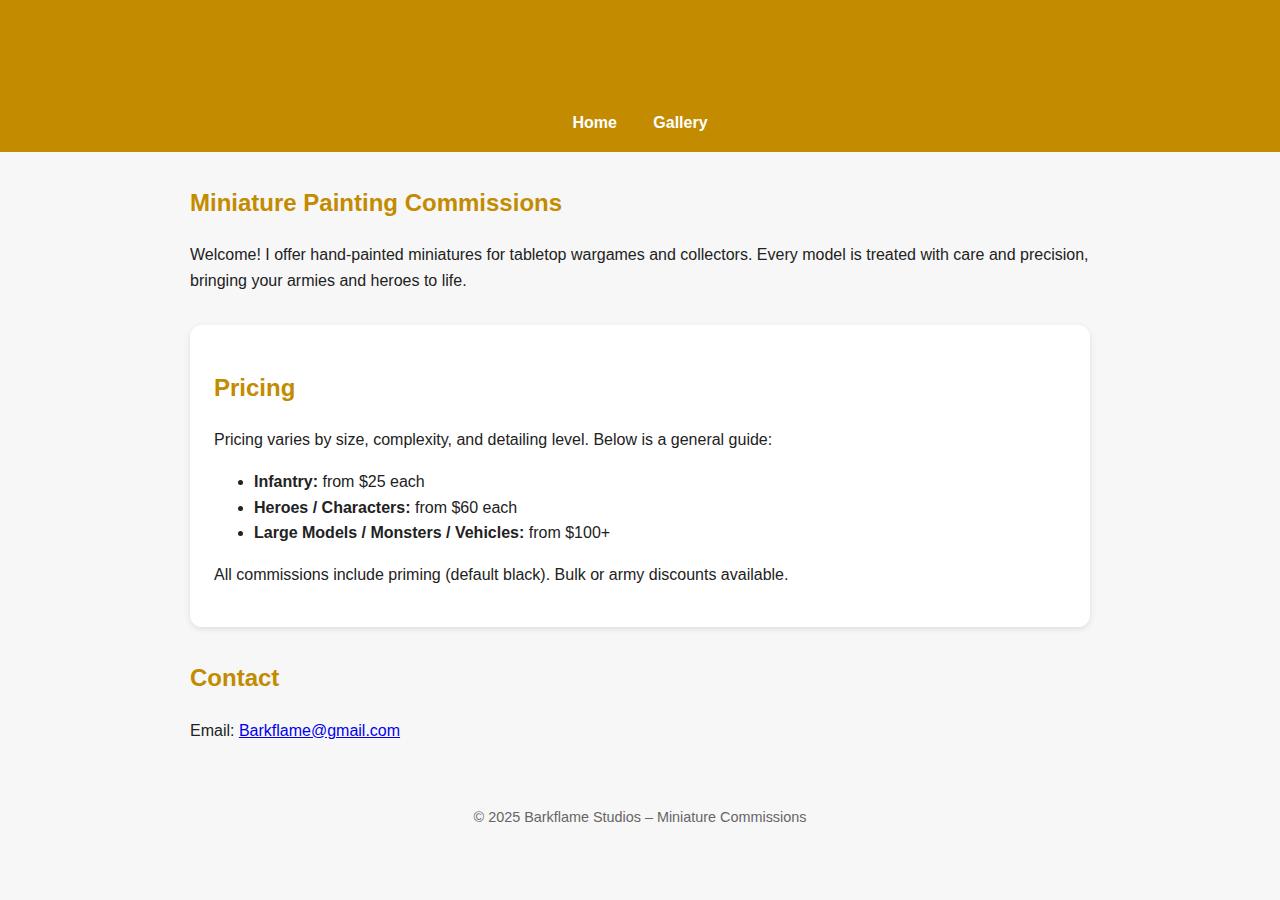
<file: HTML & CSS/index.html>
<!DOCTYPE html>
<html lang="en">
<head>
<meta charset="UTF-8">
    <meta name="viewport" content="width=device-width, initial-scale=1.0">
    <title>Barkflame Studios | Miniature Commissions</title>
    <link rel="stylesheet" href="style.css">
</head>
<body>

    <header>
        <h1>Barkflame Studios</h1>
        <nav>
            <a href="index.html">Home</a>
            <a href="gallery.html">Gallery</a>
        </nav>
    </header>

    <main>
        <section>
            <h2>Miniature Painting Commissions</h2>
            <p>Welcome! I offer hand-painted miniatures for tabletop wargames and collectors. Every model is treated with care and precision, bringing your armies and heroes to life.</p>
        </section>

        <section class="pricing">
            <h2>Pricing</h2>
            <p>Pricing varies by size, complexity, and detailing level. Below is a general guide:</p>
            <ul>
                <li><strong>Infantry:</strong> from $25 each</li>
                <li><strong>Heroes / Characters:</strong> from $60 each</li>
                <li><strong>Large Models / Monsters / Vehicles:</strong> from $100+</li>
            </ul>
            <p>All commissions include priming (default black). Bulk or army discounts available.</p>
    </section>

    <section>
        <h2>Contact</h2>
            <p>Email: <a href="mailto:Barkflame@gmail.com">Barkflame@gmail.com</a></p>
        </section>
  </main>

  <footer>
        <p>© 2025 Barkflame Studios – Miniature Commissions</p>
  </footer>

</body>
</html>
</file>
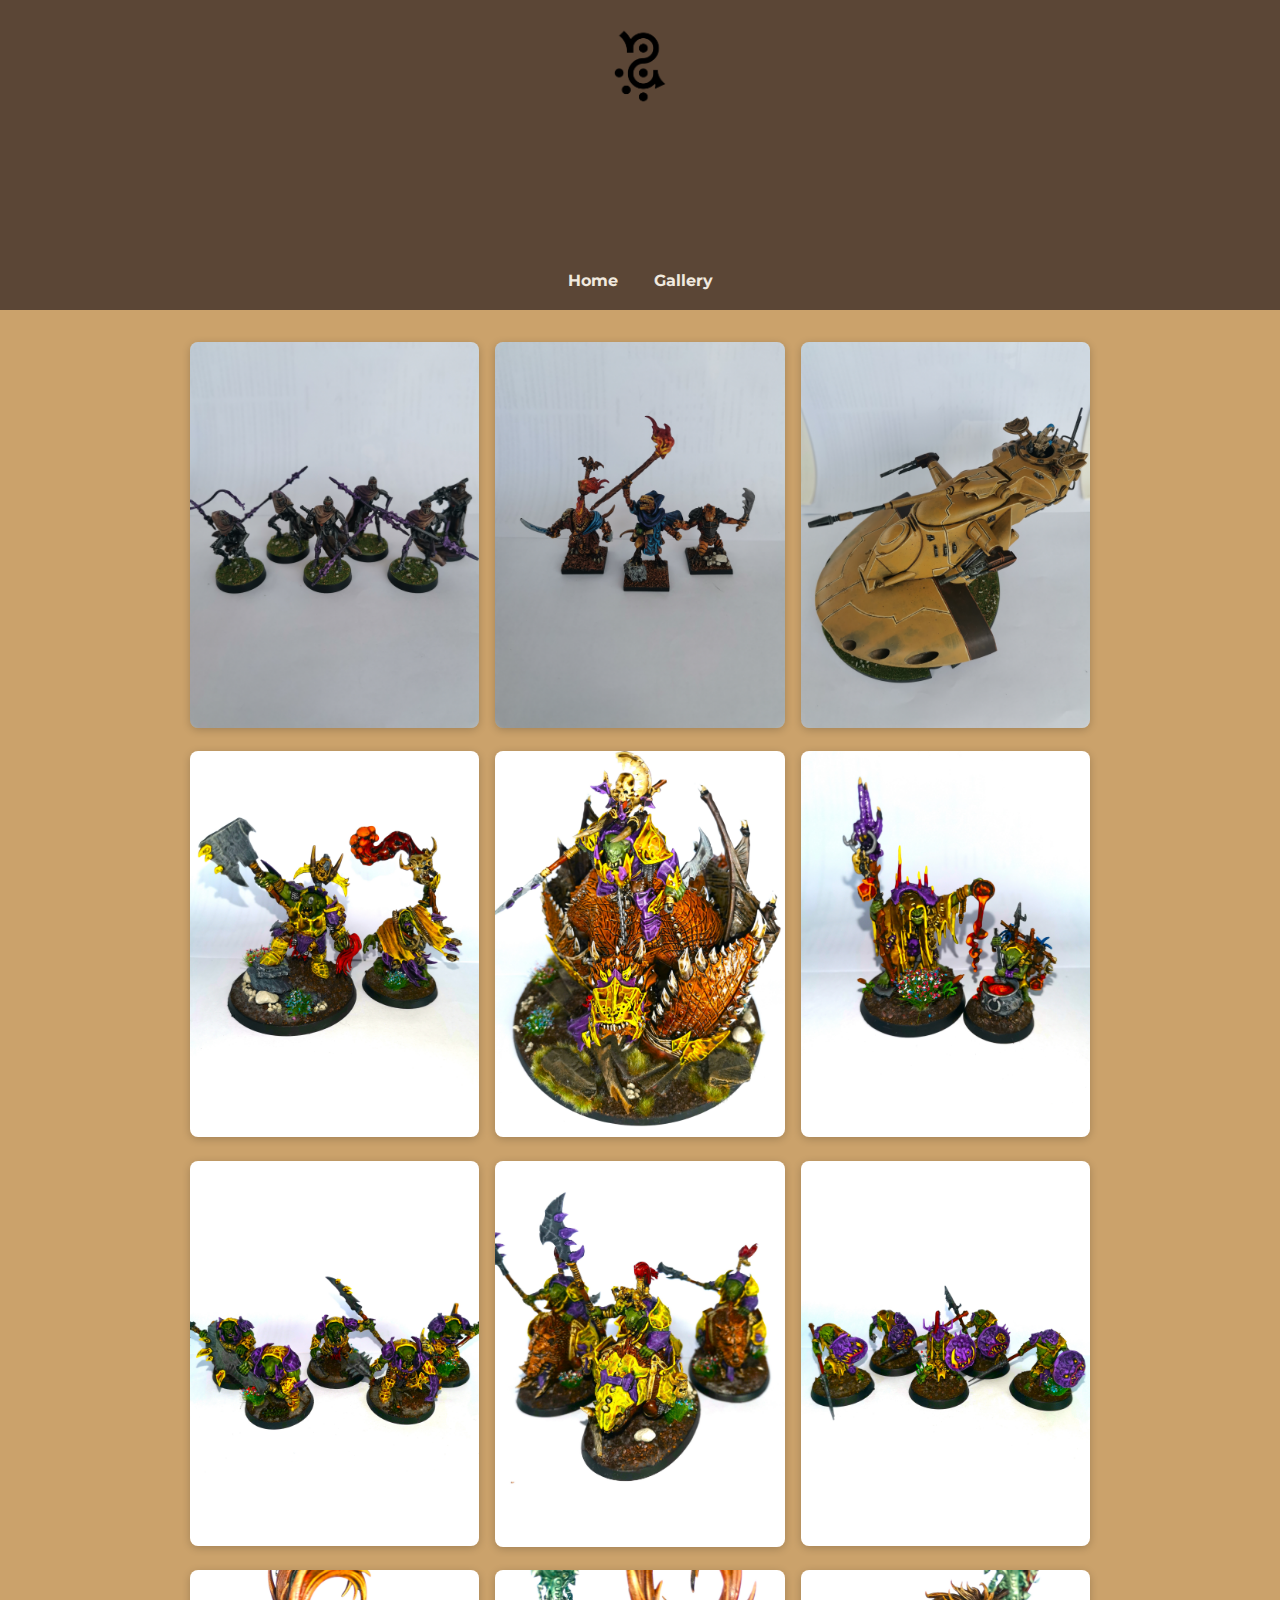
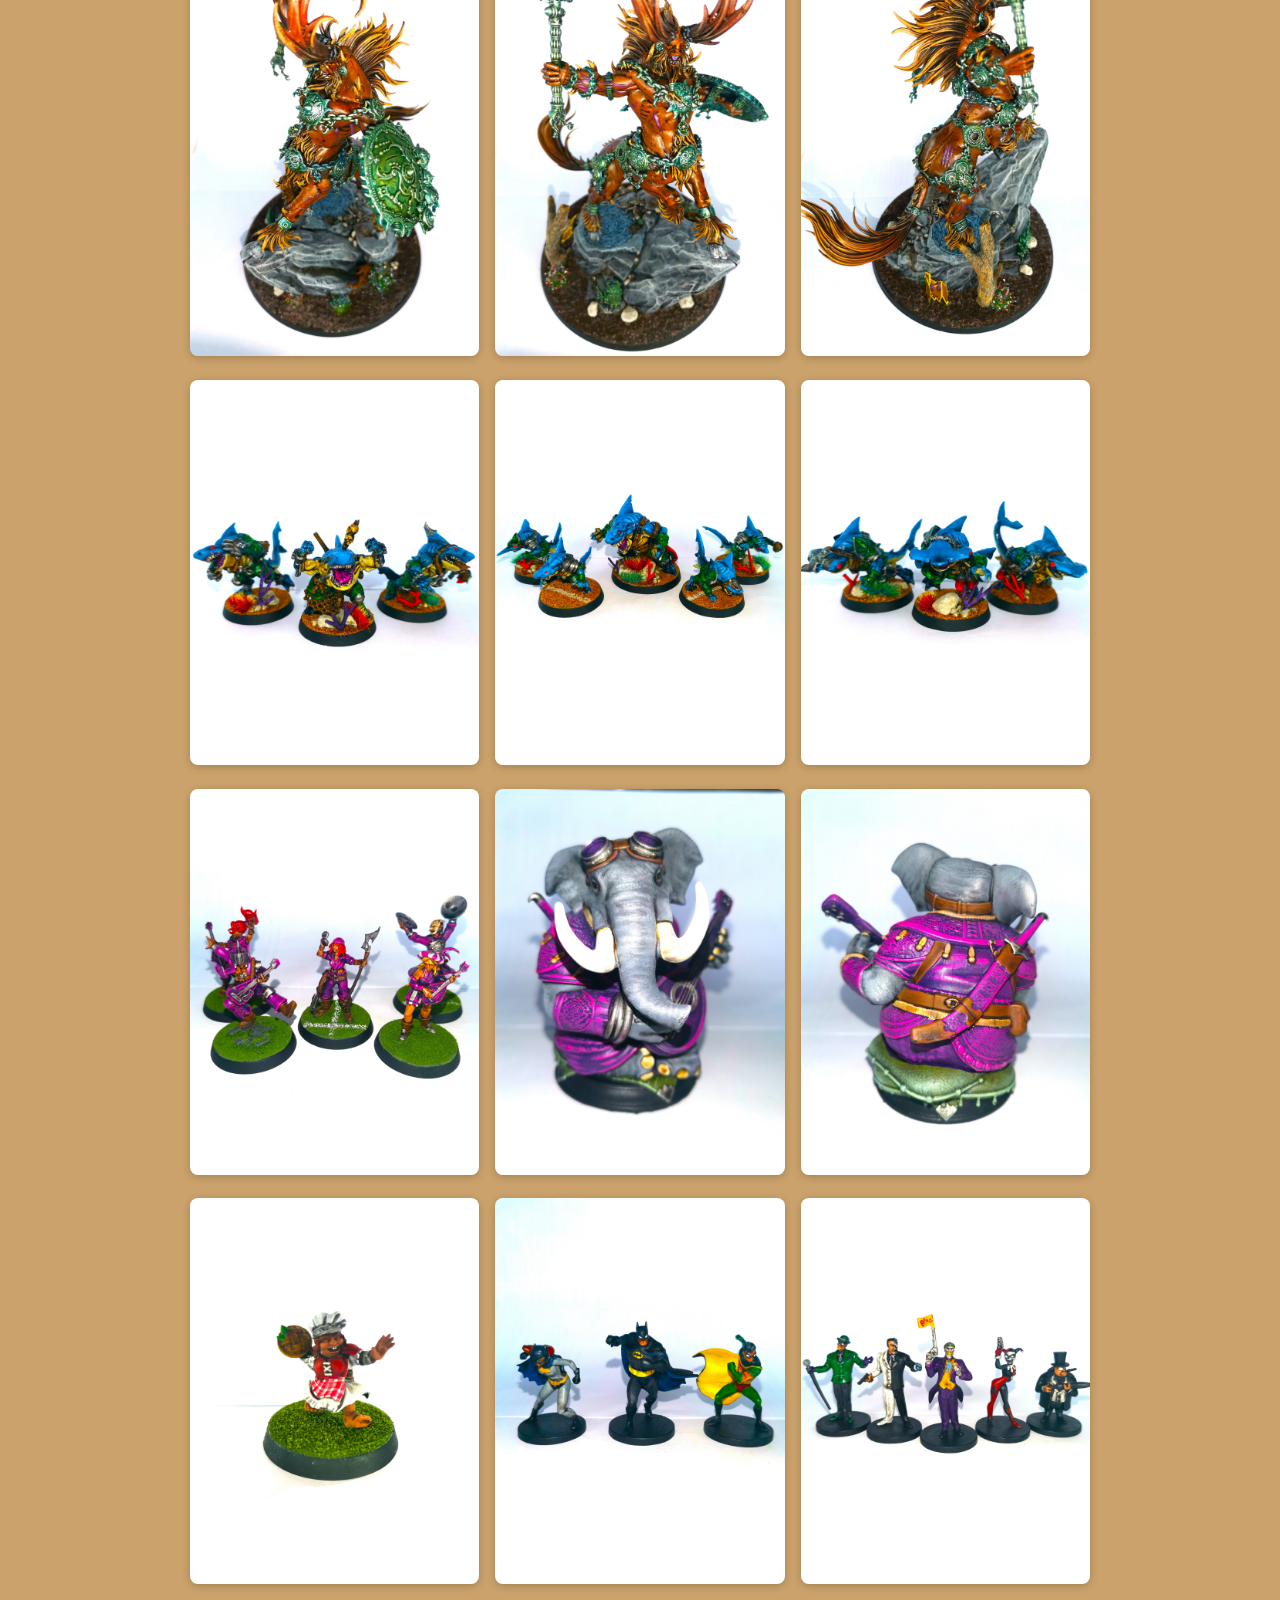
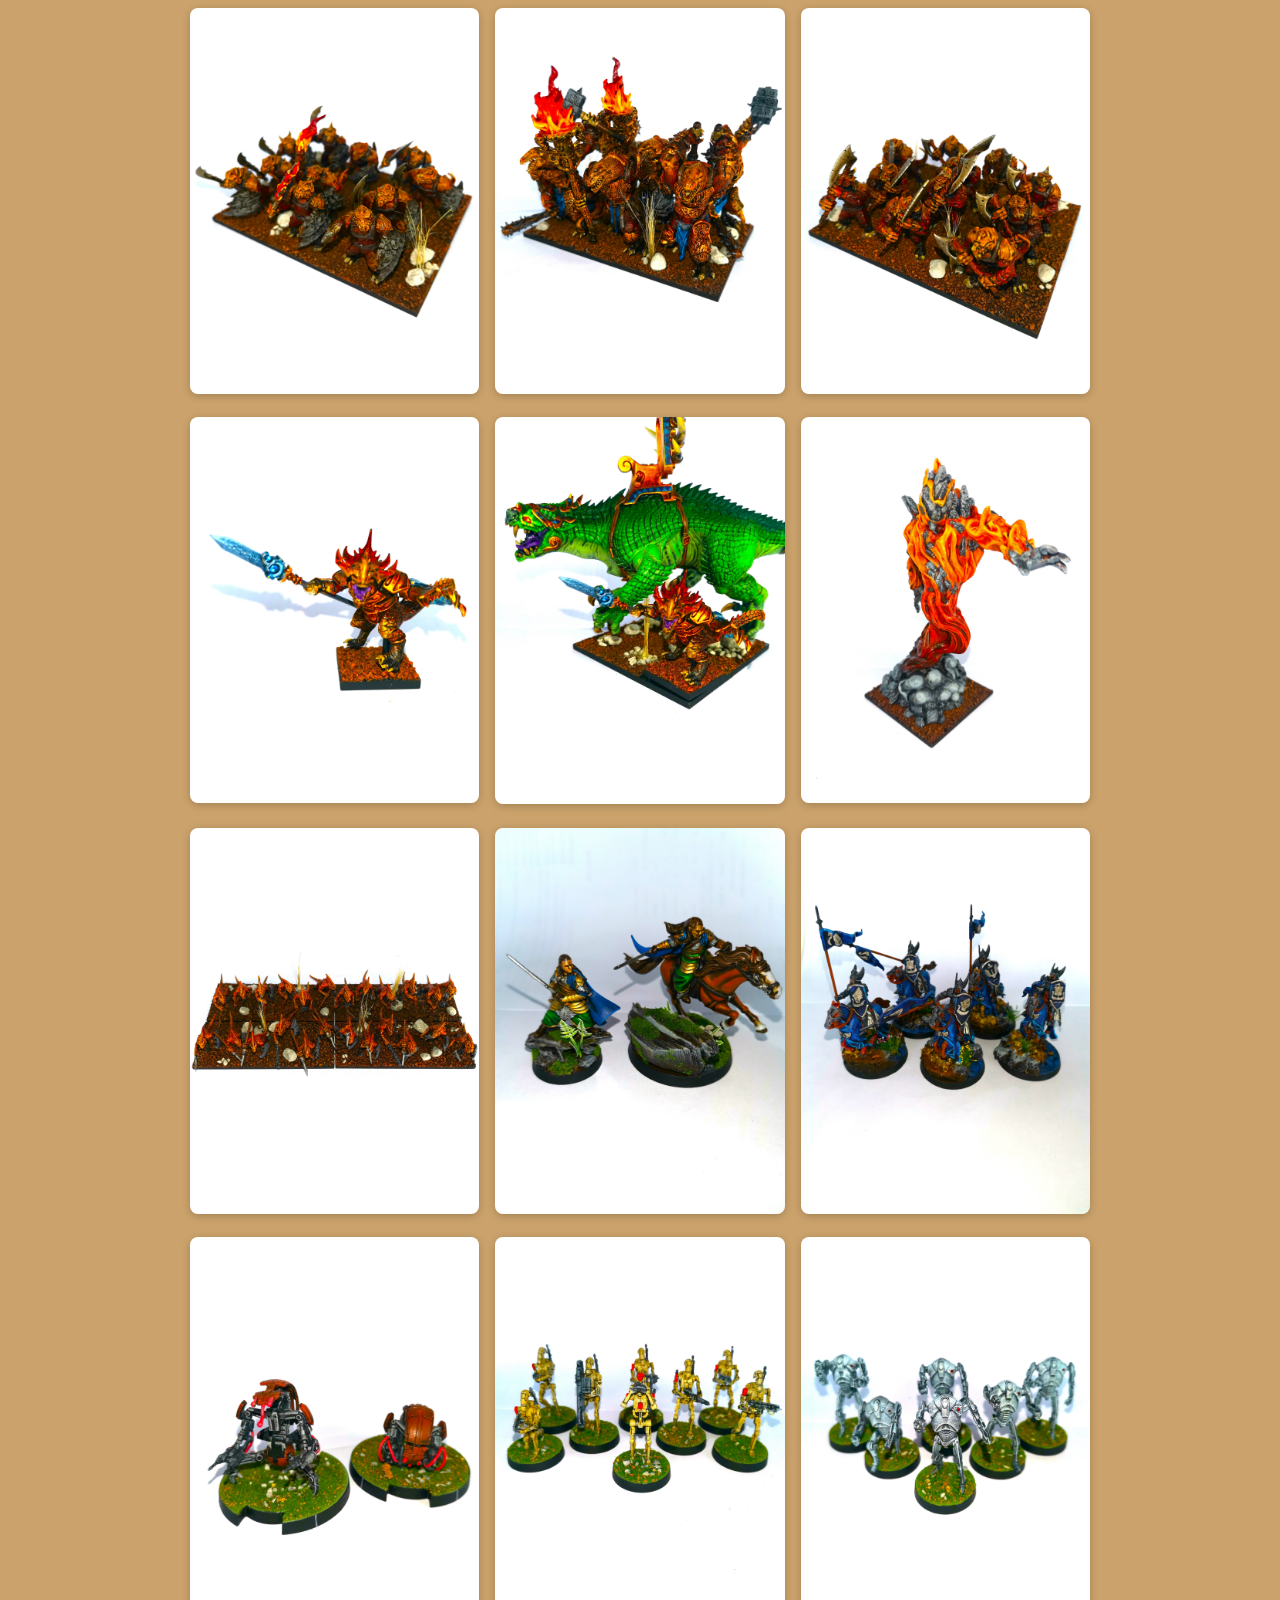
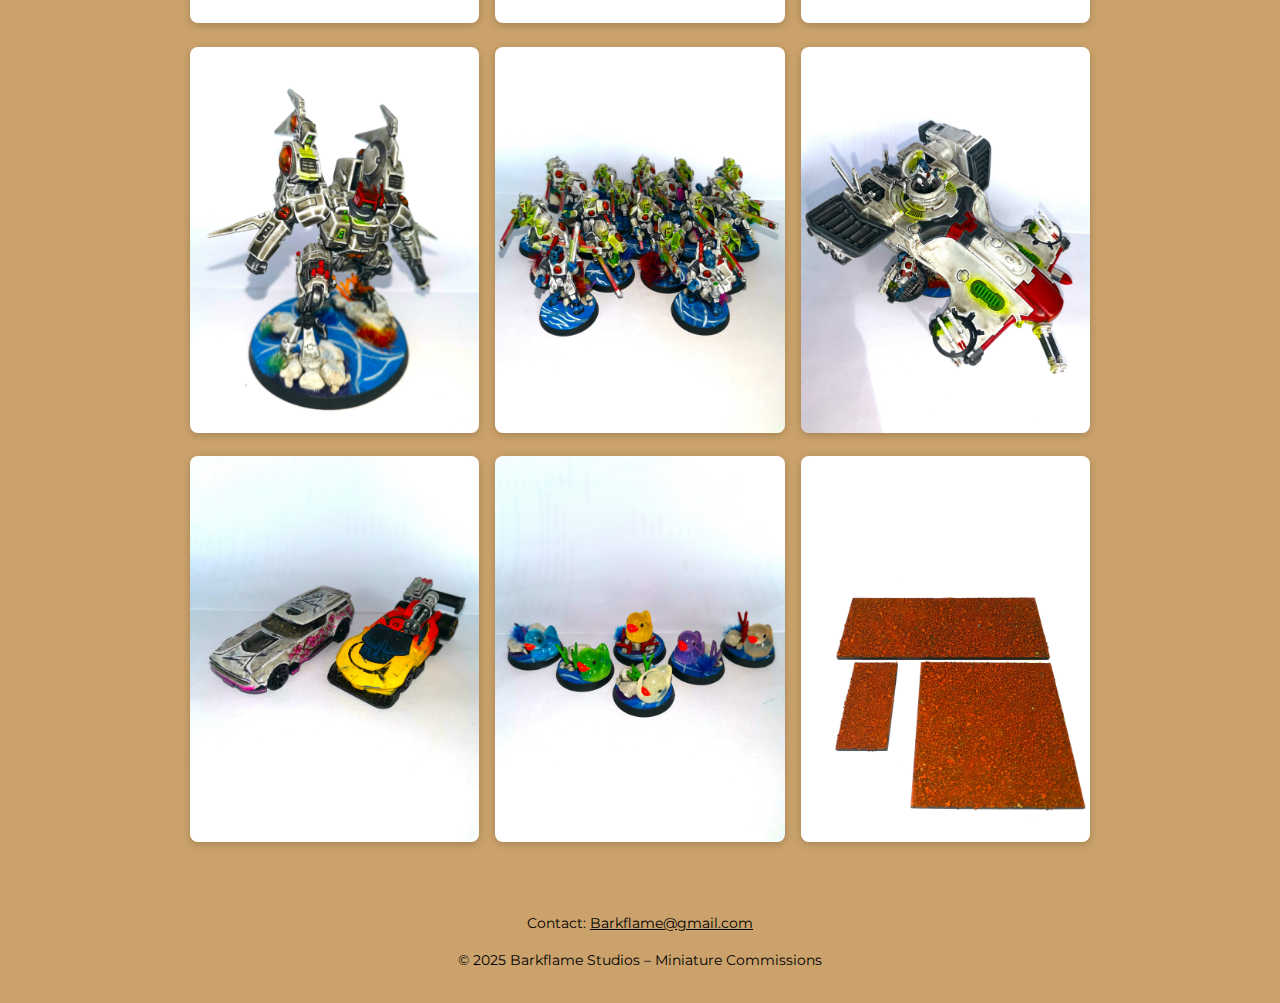
<file: gallery.html>
<!DOCTYPE html>
<html lang="en">

<head>
    <!-- Media Responsive Design -->
    <meta charset="UTF-8">
    <meta name="viewport" content="width=device-width, initial-scale=1.0">

    <!-- Import Font -->
    <link href="https://fonts.googleapis.com/css2?family=Montserrat:wght@400;600;700&display=swap" rel="stylesheet">
    
    <!-- Tab Display -->
    <link rel="icon" type="image/png" href="Images/favicon.png" sizes="32x32">
    <title>Barkflame Studios | Gallery</title>

    <!-- CSS Stylesheet -->
    <link rel="stylesheet" href="style.css">
</head>

<body>

    <header>
        <!-- Header Block -->
        <div class="header-top">
            <img src="Images/logo.png" alt="Barkflame Studios Logo" class="logo">
        <div class="separator"></div>
            
        <div class="header-text">
            <h1>BARKFLAME STUDIOS</h1>
            <h2>CUSTOM PAINTING | BOARDGAMES | D&D | WARGAMES</h2>
        </div>
        </div>
        
        <!-- Navigation Bar -->
        <nav>
            <a href="index.html">Home</a>
            <a href="gallery.html">Gallery</a>
        </nav>
    </header>

    <main>
        <!-- Image Links Belong Here-->
        <section class="gallery">
            <a href="Images/infantry.jpg" target="_blank">
                <img src="Images/infantry.jpg" alt="Painted miniature example - infantry">
            </a>

            <a href="Images/character.jpg" target="_blank">
                <img src="Images/character.jpg" alt="Painted miniature example - character">
            </a>

            <a href="Images/monster-vehicle.jpg" target="_blank">
                <img src="Images/monster-vehicle.jpg" alt="Painted miniature example - vehicle">
            </a>

            <a href="Images/AOSMegaboss.jpg" target="_blank">
                <img src="Images/AOSMegaboss.jpg" alt="Age of Sigmar - MegaBoss on Foot">
            </a>            

            <a href="Images/AOSMawKrusha.jpg" target="_blank">
                <img src="Images/AOSMawKrusha.jpg" alt="Age of Sigmar - MegaBoss on MawKrusha">
            </a>

            <a href="Images/AOSSwampShaman.jpg" target="_blank">
                <img src="Images/AOSSwampShaman.jpg" alt="Age of Sigmar - SwampCalla">
            </a>

            <a href="Images/AOSBrutes.jpg" target="_blank">
                <img src="Images/AOSBrutes.jpg" alt="Age of Sigmar - Brutes">
            </a>

            <a href="Images/AOSGoreGrunta.jpg" target="_blank">
                <img src="Images/AOSGoreGrunta.jpg" alt="Age of Sigmar - Gore Gruntas">
            </a>

            <a href="Images/AOSGutrippaz.jpg" target="_blank">
                <img src="Images/AOSGutrippaz.jpg" alt="Age of Sigmar - Gutrippaz">
            </a>

            <a href="Images/AOSKragnos02.jpg" target="_blank">
                <img src="Images/AOSKragnos02.jpg" alt="Age of Sigmar - Kragnos">
            </a>

            <a href="Images/AOSKragnos01.jpg" target="_blank">
                <img src="Images/AOSKragnos01.jpg" alt="Age of Sigmar - Kragnos">
            </a>

            <a href="Images/AOSKragnos03.jpg" target="_blank">
                <img src="Images/AOSKragnos03.jpg" alt="Age of Sigmar - Kragnos">
            </a>

            <a href="Images/BBSharks02.jpg" target="_blank">
                <img src="Images/BBSharks02.jpg" alt="Blood Bowl Sharks">
            </a>

            <a href="Images/BBSharks01.jpg" target="_blank">
                <img src="Images/BBSharks01.jpg" alt="Blood Bowl Sharks">
            </a>

            <a href="Images/BBSharks03.jpg" target="_blank">
                <img src="Images/BBSharks03.jpg" alt="Blood Bowl Sharks">
            </a>

            <a href="Images/BBBards.jpg" target="_blank">
                <img src="Images/BBBards.jpg" alt="Blood Bowl Bards">
            </a>

            <a href="Images/Elephant01.jpg" target="_blank">
                <img src="Images/Elephant01.jpg" alt="Blood Bowl Elephant">
            </a>

            <a href="Images/Elephant02.jpg" target="_blank">
                <img src="Images/Elephant02.jpg" alt="Blood Bowl Elephant">
            </a>

            <a href="Images/BBCindy.jpg" target="_blank">
                <img src="Images/BBCindy.jpg" alt="Blood Bowl Cindy Piewhistle">
            </a>

            <a href="Images/Batman01.jpg" target="_blank">
                <img src="Images/Batman01.jpg" alt="Batman - Heroes">
            </a>

            <a href="Images/Batman02.jpg" target="_blank">
                <img src="Images/Batman02.jpg" alt="Batman - Villians">
            </a>

            <a href="Images/KOWPrimes01.jpg" target="_blank">
                <img src="Images/KOWPrimes01.jpg" alt="Kings of War - Salamander Primes">
            </a>

            <a href="Images/KOWTyrants.jpg" target="_blank">
                <img src="Images/KOWTyrants.jpg" alt="Kings of War - Tyrants">
            </a>

            <a href="Images/KOWPrimes02.jpg" target="_blank">
                <img src="Images/KOWPrimes02.jpg" alt="Kings of War - Salamander Primes">
            </a>

            <a href="Images/KOWClanLord.jpg" target="_blank">
                <img src="Images/KOWClanLord.jpg" alt="Kings of War - Clan Lord on Foot">
            </a>

            <a href="Images/KOWClanDrake.jpg" target="_blank">
                <img src="Images/KOWClanDrake.jpg" alt="Kings of War - Clan Lord on Fire Drake">
            </a>

            <a href="Images/KOWFireElemental.jpg" target="_blank">
                <img src="Images/KOWFireElemental.jpg" alt="Kings of War - Large Fire Elemental">
            </a>

            <a href="Images/KOWSkinks.jpg" target="_blank">
                <img src="Images/KOWSkinks.jpg" alt="Kings of War - Skinks">
            </a>

            <a href="Images/LOTRElrond.jpg" target="_blank">
                <img src="Images/LOTRElrond.jpg" alt="Lord of the Rings - Elrond">
            </a>

            <a href="Images/LOTRDolamroth.jpg" target="_blank">
                <img src="Images/LOTRDolamroth.jpg" alt="Lord of the Rings - Dol Amroth Knights">
            </a>

            <a href="Images/SWDroidekas.jpg" target="_blank">
                <img src="Images/SWDroidekas.jpg" alt="Star Wars Legion - Droidekas">
            </a>

            <a href="Images/SWB1s.jpg" target="_blank">
                <img src="Images/SWB1s.jpg" alt="Star Wars Legion - B1 Droids">
            </a>

            <a href="Images/SWB2s.jpg" target="_blank">
                <img src="Images/SWB2s.jpg" alt="Star Wars Legion - B2 Droids">
            </a>

            <a href="Images/TauCommander.jpg" target="_blank">
                <img src="Images/TauCommander.jpg" alt="Warhammer 40k - Tau Coldstar Suit">
            </a>

            <a href="Images/TauInfantry.jpg" target="_blank">
                <img src="Images/TauInfantry.jpg" alt="Warhammer 40k - Tau Strike Teams">
            </a>

            <a href="Images/TauTank01.jpg" target="_blank">
                <img src="Images/TauTank01.jpg" alt="Warhammer 40k - Tau Devilfish">
            </a>

            <a href="Images/Gaslands.jpg" target="_blank">
                <img src="Images/Gaslands.jpg" alt="Gaslands">
            </a>

            <a href="Images/GeddonDucks.jpg" target="_blank">
                <img src="Images/GeddonDucks.jpg" alt="Objective Markers">
            </a>

            <a href="Images/Bases.jpg" target="_blank">
                <img src="Images/Bases.jpg" alt="Painted Base Example">
            </a>

        </section>
    </main>

    <!-- Footer Block-->
    <footer>
        <p>Contact: <a href="mailto:Barkflame@gmail.com">Barkflame@gmail.com</a></p>
        <p>© 2025 Barkflame Studios – Miniature Commissions</p>
    </footer>

</body>
</html>
</file>
<file: HTML & CSS/style.css>
:root {
  --bg: #f7f7f7;
  --accent: #c28b00;
  --text: #222;
  --card-bg: #fff;
  --font-main: 'Segoe UI', sans-serif;
}

body {
  margin: 0;
  font-family: var(--font-main);
  background: var(--bg);
  color: var(--text);
  line-height: 1.6;
}

header {
  background: var(--accent);
  color: white;
  padding: 1rem;
  text-align: center;
}

nav a {
  color: white;
  margin: 0 1rem;
  text-decoration: none;
  font-weight: bold;
}

nav a:hover {
  text-decoration: underline;
}

main {
  max-width: 900px;
  margin: 2rem auto;
  padding: 0 1rem;
}

h1, h2 {
  color: var(--accent);
}

.pricing {
  background: var(--card-bg);
  border-radius: 12px;
  padding: 1.5rem;
  margin: 2rem 0;
  box-shadow: 0 2px 6px rgba(0,0,0,0.1);
}

.gallery {
  display: grid;
  grid-template-columns: repeat(auto-fill, minmax(250px, 1fr));
  gap: 1rem;
}

.gallery img {
  width: 100%;
  border-radius: 8px;
  box-shadow: 0 2px 8px rgba(0,0,0,0.2);
  transition: transform 0.2s ease;
}

.gallery img:hover {
  transform: scale(1.03);
}

footer {
  text-align: center;
  padding: 1rem;
  font-size: 0.9rem;
  color: #666;
}
</file>
<file: style.css>
/* |========================================| Imports |========================================| */
@import url('https://fonts.googleapis.com/css2?family=Montserrat:wght@400;600;700&display=swap');

/* |=======================================| Base Setup |======================================| */

:root {
  --bg: #CBA26B;
  --accent: #5B4636;
  --text: #000000;
  --card-bg: #F0E9DF;
  --font-main: 'Montserrat', sans-serif;
}

/* Default Font Settings */
h1, h2, h3, h4, h5, h6, p, a, li {
  font-family: var(--font-main);
  color: var(--text);
}

/* |=====================================| Logo & Header |=====================================| */

.logo {
  max-height: 100px;
  width: auto;
  display: block;
  margin: 0 auto 1rem;
}

header {
  background: var(--accent);
  color: #CBA26B;
  padding: 1rem;
  text-align: center;
}

/* |=======================================| Navigation |======================================| */

nav a {
  color: #F0E9DF;
  margin: 0 1rem;
  text-decoration: none;
  font-weight: bold;
}

nav a:hover {
  color: #5B4636;
  padding: 0.3rem 0.6rem;
  border-radius: 6px;
  transition: all 0.3s ease;
}


body {
  margin: 0;
  font-family: var(--font-main);
  background: var(--bg);
  color: var(--text);
  line-height: 1.6;
}

main {
  max-width: 900px;
  margin: 2rem auto;
  padding: 0 1rem;
}

h1, h2 {
  color: var(--accent);
}

.pricing {
  background: var(--card-bg);
  border-radius: 12px;
  padding: 1.5rem;
  margin: 2rem 0;
  box-shadow: 0 2px 6px rgba(0,0,0,0.1);
}

.gallery {
  display: grid;
  grid-template-columns: repeat(auto-fill, minmax(250px, 1fr));
  gap: 1rem;
}

.gallery img {
  width: 100%;
  border-radius: 8px;
  box-shadow: 0 2px 8px rgba(0,0,0,0.2);
  transition: transform 0.2s ease;
}

.gallery img:hover {
  transform: scale(1.03);
}

footer {
  text-align: center;
  padding: 1rem;
  font-size: 0.9rem;
  color: #666;
}
</file>
